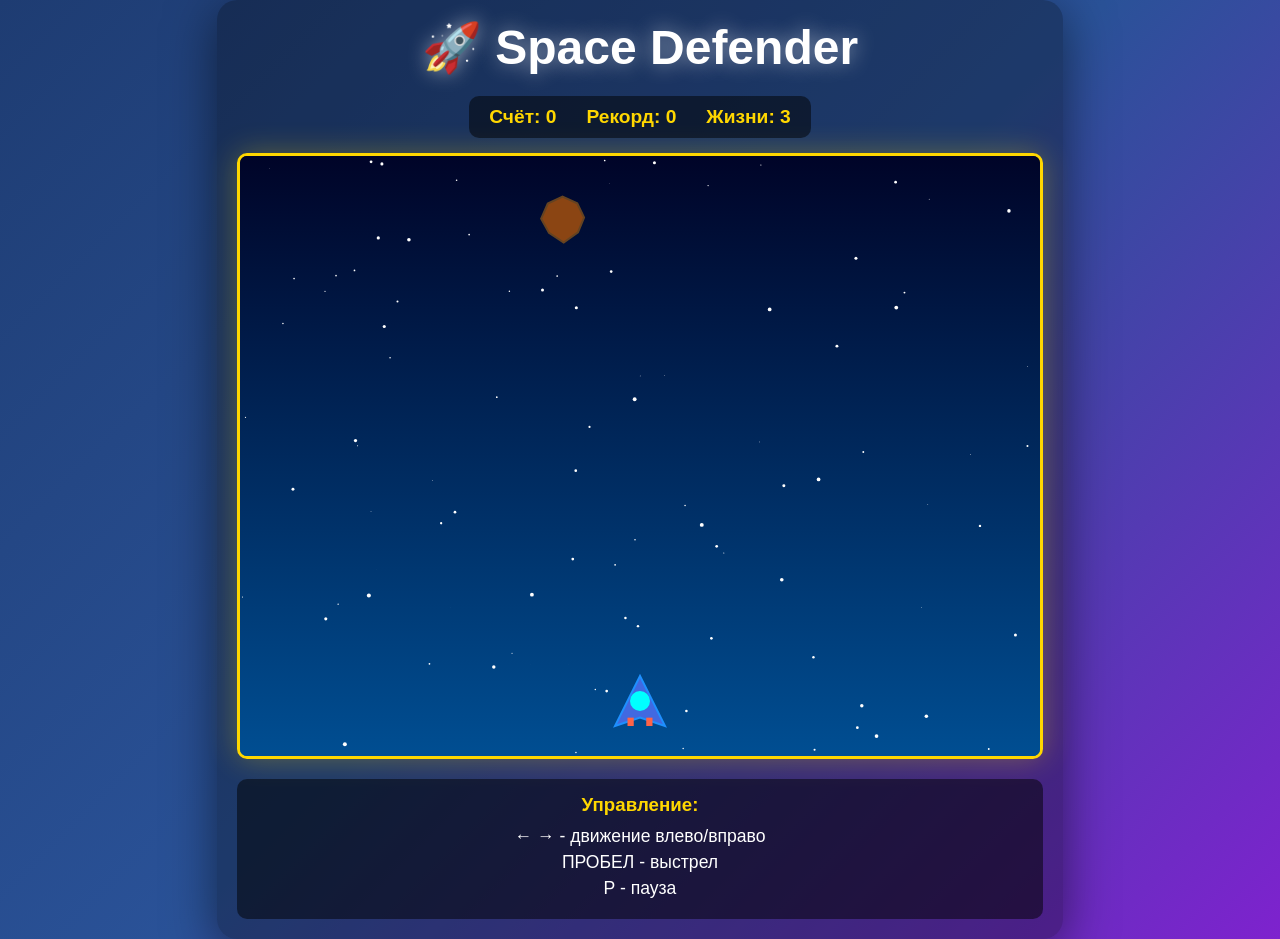
<file: index.html>
<!DOCTYPE html>
<html lang="ru">
<head>
    <meta charset="UTF-8">
    <meta name="viewport" content="width=device-width, initial-scale=1.0">
    <title>Space Defender - Браузерная игра</title>
    <style>
        * {
            margin: 0;
            padding: 0;
            box-sizing: border-box;
        }

        body {
            font-family: 'Segoe UI', Tahoma, Geneva, Verdana, sans-serif;
            background: linear-gradient(135deg, #1e3c72 0%, #2a5298 50%, #7e22ce 100%);
            min-height: 100vh;
            display: flex;
            justify-content: center;
            align-items: center;
            color: #fff;
        }

        .container {
            text-align: center;
            padding: 20px;
            background: rgba(0, 0, 0, 0.3);
            border-radius: 20px;
            box-shadow: 0 10px 50px rgba(0, 0, 0, 0.5);
        }

        h1 {
            font-size: 3em;
            margin-bottom: 20px;
            text-shadow: 0 0 20px rgba(255, 255, 255, 0.5);
            animation: pulse 2s ease-in-out infinite;
        }

        @keyframes pulse {
            0%, 100% {
                transform: scale(1);
            }
            50% {
                transform: scale(1.05);
            }
        }

        .game-info {
            margin-bottom: 15px;
        }

        .score-panel {
            display: flex;
            justify-content: center;
            gap: 30px;
            font-size: 1.2em;
            font-weight: bold;
            background: rgba(0, 0, 0, 0.5);
            padding: 10px 20px;
            border-radius: 10px;
            display: inline-flex;
        }

        .score-panel span {
            color: #ffd700;
        }

        #gameCanvas {
            border: 3px solid #ffd700;
            border-radius: 10px;
            background: linear-gradient(to bottom, #000428, #004e92);
            box-shadow: 0 0 30px rgba(255, 215, 0, 0.3);
            display: block;
            margin: 0 auto;
        }

        .game-over {
            position: absolute;
            top: 50%;
            left: 50%;
            transform: translate(-50%, -50%);
            background: rgba(0, 0, 0, 0.95);
            padding: 40px 60px;
            border-radius: 20px;
            border: 3px solid #ffd700;
            box-shadow: 0 0 50px rgba(255, 215, 0, 0.5);
            z-index: 10;
        }

        .game-over h2 {
            font-size: 2.5em;
            margin-bottom: 20px;
            color: #ff4444;
        }

        .game-over p {
            font-size: 1.5em;
            margin: 10px 0;
        }

        #restartBtn {
            margin-top: 20px;
            padding: 15px 40px;
            font-size: 1.2em;
            background: linear-gradient(135deg, #667eea 0%, #764ba2 100%);
            color: white;
            border: none;
            border-radius: 10px;
            cursor: pointer;
            font-weight: bold;
            transition: all 0.3s ease;
            box-shadow: 0 5px 15px rgba(0, 0, 0, 0.3);
        }

        #restartBtn:hover {
            transform: scale(1.1);
            box-shadow: 0 8px 25px rgba(102, 126, 234, 0.6);
        }

        #restartBtn:active {
            transform: scale(0.95);
        }

        .hidden {
            display: none !important;
        }

        .controls {
            margin-top: 20px;
            background: rgba(0, 0, 0, 0.5);
            padding: 15px;
            border-radius: 10px;
        }

        .controls h3 {
            margin-bottom: 10px;
            color: #ffd700;
        }

        .controls p {
            margin: 5px 0;
            font-size: 1.1em;
        }
    </style>
</head>
<body>
    <div class="container">
        <h1>🚀 Space Defender</h1>
        <div class="game-info">
            <div class="score-panel">
                <span>Счёт: <span id="score">0</span></span>
                <span>Рекорд: <span id="highScore">0</span></span>
                <span>Жизни: <span id="lives">3</span></span>
            </div>
        </div>
        <canvas id="gameCanvas" width="800" height="600"></canvas>
        <div id="gameOver" class="game-over hidden">
            <h2>Игра окончена!</h2>
            <p>Ваш счёт: <span id="finalScore">0</span></p>
            <p>Рекорд: <span id="finalHighScore">0</span></p>
            <button id="restartBtn">Играть снова</button>
        </div>
        <div class="controls">
            <h3>Управление:</h3>
            <p>← → - движение влево/вправо</p>
            <p>ПРОБЕЛ - выстрел</p>
            <p>P - пауза</p>
        </div>
    </div>
    <script>
        // Получаем элементы
        const canvas = document.getElementById('gameCanvas');
        const ctx = canvas.getContext('2d');
        const scoreElement = document.getElementById('score');
        const highScoreElement = document.getElementById('highScore');
        const livesElement = document.getElementById('lives');
        const gameOverDiv = document.getElementById('gameOver');
        const finalScoreElement = document.getElementById('finalScore');
        const finalHighScoreElement = document.getElementById('finalHighScore');
        const restartBtn = document.getElementById('restartBtn');

        // Игровые переменные
        let score = 0;
        let highScore = localStorage.getItem('highScore') || 0;
        let lives = 3;
        let gameRunning = true;
        let paused = false;
        let animationId;

        // Обновляем начальный рекорд
        highScoreElement.textContent = highScore;

        // Игрок
        const player = {
            x: canvas.width / 2 - 25,
            y: canvas.height - 80,
            width: 50,
            height: 50,
            speed: 7,
            dx: 0
        };

        // Массивы для игровых объектов
        let bullets = [];
        let asteroids = [];
        let particles = [];

        // Клавиши
        const keys = {
            ArrowLeft: false,
            ArrowRight: false,
            Space: false,
            KeyP: false
        };

        // Класс пули
        class Bullet {
            constructor(x, y) {
                this.x = x;
                this.y = y;
                this.width = 4;
                this.height = 15;
                this.speed = 8;
                this.color = '#00ff00';
            }

            update() {
                this.y -= this.speed;
            }

            draw() {
                ctx.fillStyle = this.color;
                ctx.fillRect(this.x, this.y, this.width, this.height);

                // Свечение
                ctx.shadowBlur = 10;
                ctx.shadowColor = this.color;
                ctx.fillRect(this.x, this.y, this.width, this.height);
                ctx.shadowBlur = 0;
            }

            isOffScreen() {
                return this.y < 0;
            }
        }

        // Класс астероида
        class Asteroid {
            constructor() {
                this.x = Math.random() * (canvas.width - 40);
                this.y = -40;
                this.width = 40;
                this.height = 40;
                this.speed = Math.random() * 2 + 2;
                this.rotation = 0;
                this.rotationSpeed = (Math.random() - 0.5) * 0.1;
            }

            update() {
                this.y += this.speed;
                this.rotation += this.rotationSpeed;
            }

            draw() {
                ctx.save();
                ctx.translate(this.x + this.width / 2, this.y + this.height / 2);
                ctx.rotate(this.rotation);

                // Рисуем астероид как многоугольник
                ctx.beginPath();
                const points = 8;
                for (let i = 0; i < points; i++) {
                    const angle = (Math.PI * 2 * i) / points;
                    const radius = this.width / 2 + Math.random() * 5;
                    const x = Math.cos(angle) * radius;
                    const y = Math.sin(angle) * radius;

                    if (i === 0) {
                        ctx.moveTo(x, y);
                    } else {
                        ctx.lineTo(x, y);
                    }
                }
                ctx.closePath();
                ctx.fillStyle = '#8B4513';
                ctx.fill();
                ctx.strokeStyle = '#654321';
                ctx.lineWidth = 2;
                ctx.stroke();

                ctx.restore();
            }

            isOffScreen() {
                return this.y > canvas.height;
            }
        }

        // Класс частицы для взрыва
        class Particle {
            constructor(x, y) {
                this.x = x;
                this.y = y;
                this.size = Math.random() * 3 + 1;
                this.speedX = (Math.random() - 0.5) * 6;
                this.speedY = (Math.random() - 0.5) * 6;
                this.life = 30;
                this.color = `hsl(${Math.random() * 60 + 15}, 100%, 50%)`;
            }

            update() {
                this.x += this.speedX;
                this.y += this.speedY;
                this.life--;
                this.size *= 0.95;
            }

            draw() {
                ctx.fillStyle = this.color;
                ctx.beginPath();
                ctx.arc(this.x, this.y, this.size, 0, Math.PI * 2);
                ctx.fill();
            }

            isDead() {
                return this.life <= 0;
            }
        }

        // Создание взрыва
        function createExplosion(x, y) {
            for (let i = 0; i < 20; i++) {
                particles.push(new Particle(x, y));
            }
        }

        // Рисование игрока
        function drawPlayer() {
            ctx.save();
            ctx.translate(player.x + player.width / 2, player.y + player.height / 2);

            // Корпус корабля
            ctx.beginPath();
            ctx.moveTo(0, -player.height / 2);
            ctx.lineTo(player.width / 2, player.height / 2);
            ctx.lineTo(0, player.height / 3);
            ctx.lineTo(-player.width / 2, player.height / 2);
            ctx.closePath();

            ctx.fillStyle = '#4169E1';
            ctx.fill();
            ctx.strokeStyle = '#1E90FF';
            ctx.lineWidth = 2;
            ctx.stroke();

            // Кабина
            ctx.beginPath();
            ctx.arc(0, 0, player.width / 5, 0, Math.PI * 2);
            ctx.fillStyle = '#00FFFF';
            ctx.fill();

            // Двигатели
            if (Math.random() > 0.5) {
                ctx.fillStyle = '#FF6347';
                ctx.fillRect(-player.width / 4, player.height / 3, player.width / 8, player.height / 6);
                ctx.fillRect(player.width / 8, player.height / 3, player.width / 8, player.height / 6);
            }

            ctx.restore();
        }

        // Обновление игрока
        function updatePlayer() {
            player.x += player.dx;

            // Границы экрана
            if (player.x < 0) player.x = 0;
            if (player.x + player.width > canvas.width) player.x = canvas.width - player.width;
        }

        // Стрельба
        function shoot() {
            bullets.push(new Bullet(player.x + player.width / 2 - 2, player.y));
        }

        // Создание астероида
        function spawnAsteroid() {
            if (Math.random() < 0.02 + score * 0.00001) {
                asteroids.push(new Asteroid());
            }
        }

        // Проверка столкновений
        function checkCollisions() {
            // Столкновения пуль с астероидами
            for (let i = bullets.length - 1; i >= 0; i--) {
                for (let j = asteroids.length - 1; j >= 0; j--) {
                    if (bullets[i] && asteroids[j] &&
                        bullets[i].x < asteroids[j].x + asteroids[j].width &&
                        bullets[i].x + bullets[i].width > asteroids[j].x &&
                        bullets[i].y < asteroids[j].y + asteroids[j].height &&
                        bullets[i].y + bullets[i].height > asteroids[j].y) {

                        createExplosion(asteroids[j].x + asteroids[j].width / 2,
                                      asteroids[j].y + asteroids[j].height / 2);

                        bullets.splice(i, 1);
                        asteroids.splice(j, 1);
                        score += 10;
                        scoreElement.textContent = score;
                        break;
                    }
                }
            }

            // Столкновения игрока с астероидами
            for (let i = asteroids.length - 1; i >= 0; i--) {
                if (asteroids[i].x < player.x + player.width &&
                    asteroids[i].x + asteroids[i].width > player.x &&
                    asteroids[i].y < player.y + player.height &&
                    asteroids[i].y + asteroids[i].height > player.y) {

                    createExplosion(asteroids[i].x + asteroids[i].width / 2,
                                  asteroids[i].y + asteroids[i].height / 2);

                    asteroids.splice(i, 1);
                    lives--;
                    livesElement.textContent = lives;

                    if (lives <= 0) {
                        endGame();
                    }
                }
            }
        }

        // Рисование фона со звёздами
        let stars = [];
        for (let i = 0; i < 100; i++) {
            stars.push({
                x: Math.random() * canvas.width,
                y: Math.random() * canvas.height,
                size: Math.random() * 2,
                speed: Math.random() * 0.5 + 0.5
            });
        }

        function drawBackground() {
            // Градиентный фон
            const gradient = ctx.createLinearGradient(0, 0, 0, canvas.height);
            gradient.addColorStop(0, '#000428');
            gradient.addColorStop(1, '#004e92');
            ctx.fillStyle = gradient;
            ctx.fillRect(0, 0, canvas.width, canvas.height);

            // Звёзды
            stars.forEach(star => {
                ctx.fillStyle = 'white';
                ctx.beginPath();
                ctx.arc(star.x, star.y, star.size, 0, Math.PI * 2);
                ctx.fill();

                star.y += star.speed;
                if (star.y > canvas.height) {
                    star.y = 0;
                    star.x = Math.random() * canvas.width;
                }
            });
        }

        // Главный игровой цикл
        function gameLoop() {
            if (!gameRunning || paused) {
                if (!gameRunning) return;
                animationId = requestAnimationFrame(gameLoop);
                return;
            }

            // Очистка и фон
            drawBackground();

            // Обновление игрока
            updatePlayer();
            drawPlayer();

            // Обновление пуль
            bullets.forEach((bullet, index) => {
                bullet.update();
                bullet.draw();

                if (bullet.isOffScreen()) {
                    bullets.splice(index, 1);
                }
            });

            // Создание и обновление астероидов
            spawnAsteroid();
            asteroids.forEach((asteroid, index) => {
                asteroid.update();
                asteroid.draw();

                if (asteroid.isOffScreen()) {
                    asteroids.splice(index, 1);
                    score += 5;
                    scoreElement.textContent = score;
                }
            });

            // Обновление частиц
            particles.forEach((particle, index) => {
                particle.update();
                particle.draw();

                if (particle.isDead()) {
                    particles.splice(index, 1);
                }
            });

            // Проверка столкновений
            checkCollisions();

            // Продолжение цикла
            animationId = requestAnimationFrame(gameLoop);
        }

        // Обработка клавиш
        document.addEventListener('keydown', (e) => {
            if (e.code in keys) {
                e.preventDefault();

                if (e.code === 'KeyP' && !keys.KeyP) {
                    paused = !paused;
                    keys.KeyP = true;
                    return;
                }

                keys[e.code] = true;

                if (e.code === 'ArrowLeft') {
                    player.dx = -player.speed;
                } else if (e.code === 'ArrowRight') {
                    player.dx = player.speed;
                } else if (e.code === 'Space' && !paused) {
                    shoot();
                }
            }
        });

        document.addEventListener('keyup', (e) => {
            if (e.code in keys) {
                e.preventDefault();
                keys[e.code] = false;

                if (e.code === 'ArrowLeft' || e.code === 'ArrowRight') {
                    player.dx = 0;
                }
            }
        });

        // Завершение игры
        function endGame() {
            gameRunning = false;
            cancelAnimationFrame(animationId);

            if (score > highScore) {
                highScore = score;
                localStorage.setItem('highScore', highScore);
            }

            finalScoreElement.textContent = score;
            finalHighScoreElement.textContent = highScore;
            gameOverDiv.classList.remove('hidden');
        }

        // Перезапуск игры
        restartBtn.addEventListener('click', () => {
            score = 0;
            lives = 3;
            bullets = [];
            asteroids = [];
            particles = [];
            player.x = canvas.width / 2 - 25;
            player.dx = 0;

            scoreElement.textContent = score;
            highScoreElement.textContent = highScore;
            livesElement.textContent = lives;

            gameOverDiv.classList.add('hidden');
            gameRunning = true;
            paused = false;

            gameLoop();
        });

        // Запуск игры
        gameLoop();
    </script>
</body>
</html>
</file>
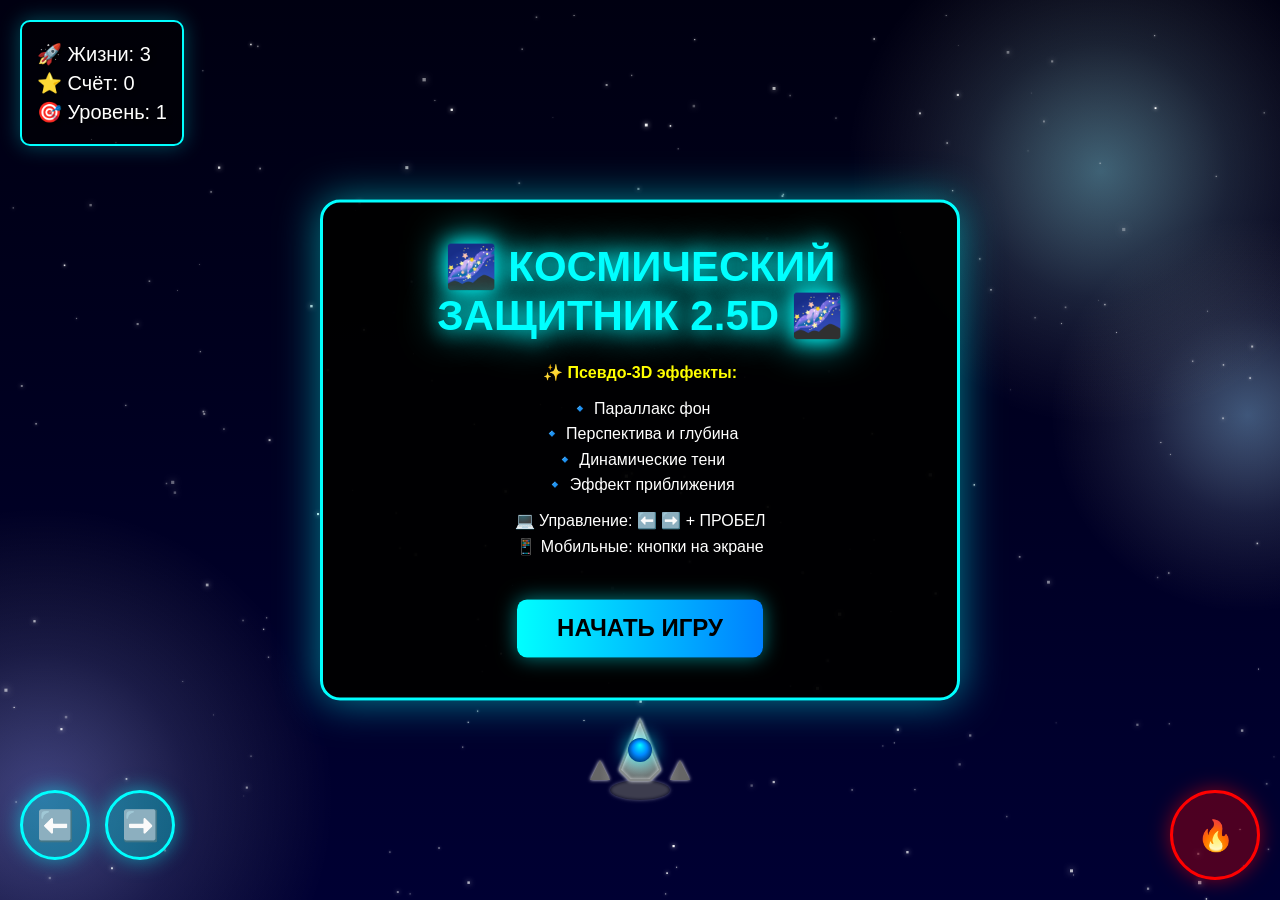
<file: space-shooter-2.5d.html>
<!DOCTYPE html>
<html lang="ru">
<head>
    <meta charset="UTF-8">
    <meta name="viewport" content="width=device-width, initial-scale=1.0, maximum-scale=1.0, user-scalable=no">
    <title>Космический Защитник 2.5D</title>
    <style>
        * {
            margin: 0;
            padding: 0;
            box-sizing: border-box;
            -webkit-tap-highlight-color: transparent;
            user-select: none;
        }

        body {
            background: #000;
            overflow: hidden;
            font-family: 'Arial', sans-serif;
            touch-action: none;
        }

        #gameContainer {
            position: relative;
            width: 100vw;
            height: 100vh;
        }

        canvas {
            display: block;
            background: #000;
        }

        #ui {
            position: absolute;
            top: 20px;
            left: 20px;
            color: #fff;
            font-size: 20px;
            text-shadow: 2px 2px 4px rgba(0, 0, 0, 0.8);
            z-index: 10;
            background: rgba(0, 0, 0, 0.6);
            padding: 15px;
            border-radius: 10px;
            border: 2px solid #00ffff;
            box-shadow: 0 0 20px rgba(0, 255, 255, 0.3);
        }

        #ui div {
            margin: 5px 0;
        }

        #startScreen, #gameOver {
            position: absolute;
            top: 50%;
            left: 50%;
            transform: translate(-50%, -50%);
            background: rgba(0, 0, 0, 0.95);
            padding: 40px;
            border-radius: 20px;
            border: 3px solid #00ffff;
            z-index: 20;
            text-align: center;
            box-shadow: 0 0 40px rgba(0, 255, 255, 0.5);
        }

        #gameOver {
            display: none;
        }

        h1 {
            color: #00ffff;
            font-size: 42px;
            margin-bottom: 20px;
            text-shadow: 0 0 20px #00ffff, 0 0 40px #00ffff;
            animation: titleGlow 2s infinite;
        }

        @keyframes titleGlow {
            0%, 100% { text-shadow: 0 0 20px #00ffff, 0 0 40px #00ffff; }
            50% { text-shadow: 0 0 30px #00ffff, 0 0 60px #00ffff, 0 0 80px #00ffff; }
        }

        #gameOver h1 {
            color: #ff0000;
            text-shadow: 0 0 20px #ff0000;
        }

        p {
            color: #fff;
            font-size: 16px;
            margin: 10px 0;
            line-height: 1.6;
        }

        .feature {
            color: #ffff00;
            font-weight: bold;
        }

        button {
            margin-top: 30px;
            padding: 15px 40px;
            font-size: 24px;
            background: linear-gradient(to right, #00ffff, #0080ff);
            border: none;
            border-radius: 10px;
            color: #000;
            font-weight: bold;
            cursor: pointer;
            transition: all 0.2s;
            box-shadow: 0 0 20px rgba(0, 255, 255, 0.5);
        }

        button:hover {
            transform: scale(1.1);
            box-shadow: 0 0 40px rgba(0, 255, 255, 0.8);
        }

        #mobileControls {
            position: absolute;
            bottom: 20px;
            left: 0;
            right: 0;
            display: flex;
            justify-content: space-between;
            padding: 0 20px;
            z-index: 15;
            pointer-events: none;
        }

        .control-group {
            display: flex;
            gap: 15px;
            pointer-events: auto;
        }

        .control-btn {
            width: 70px;
            height: 70px;
            border-radius: 50%;
            background: rgba(0, 255, 255, 0.3);
            border: 3px solid #00ffff;
            display: flex;
            align-items: center;
            justify-content: center;
            font-size: 30px;
            color: #fff;
            cursor: pointer;
            transition: all 0.1s;
            box-shadow: 0 0 20px rgba(0, 255, 255, 0.5);
            touch-action: none;
        }

        .control-btn:active, .control-btn.pressed {
            background: rgba(0, 255, 255, 0.7);
            transform: scale(0.95);
            box-shadow: 0 0 40px rgba(0, 255, 255, 1);
        }

        .fire-btn {
            width: 90px;
            height: 90px;
            background: rgba(255, 0, 0, 0.3);
            border-color: #ff0000;
            box-shadow: 0 0 20px rgba(255, 0, 0, 0.5);
        }

        .fire-btn:active, .fire-btn.pressed {
            background: rgba(255, 0, 0, 0.7);
            box-shadow: 0 0 40px rgba(255, 0, 0, 1);
        }

        @media (max-width: 768px) {
            h1 { font-size: 32px; }
            p { font-size: 14px; }
            button { font-size: 18px; padding: 12px 30px; }
            .control-btn { width: 60px; height: 60px; font-size: 24px; }
            .fire-btn { width: 80px; height: 80px; }
        }
    </style>
</head>
<body>
    <div id="gameContainer">
        <canvas id="gameCanvas"></canvas>

        <div id="ui">
            <div>🚀 Жизни: <span id="lives">3</span></div>
            <div>⭐ Счёт: <span id="score">0</span></div>
            <div>🎯 Уровень: <span id="level">1</span></div>
        </div>

        <div id="startScreen">
            <h1>🌌 КОСМИЧЕСКИЙ ЗАЩИТНИК 2.5D 🌌</h1>
            <p><span class="feature">✨ Псевдо-3D эффекты:</span></p>
            <p>🔹 Параллакс фон<br>
               🔹 Перспектива и глубина<br>
               🔹 Динамические тени<br>
               🔹 Эффект приближения</p>
            <p>💻 Управление: ⬅️ ➡️ + ПРОБЕЛ<br>
               📱 Мобильные: кнопки на экране</p>
            <button onclick="startGame()">НАЧАТЬ ИГРУ</button>
        </div>

        <div id="gameOver">
            <h1>ИГРА ОКОНЧЕНА</h1>
            <p>Ваш счёт: <span id="finalScore">0</span></p>
            <p>Уровень: <span id="finalLevel">1</span></p>
            <button onclick="restartGame()">ИГРАТЬ СНОВА</button>
        </div>

        <div id="mobileControls">
            <div class="control-group">
                <div class="control-btn" id="leftBtn">⬅️</div>
                <div class="control-btn" id="rightBtn">➡️</div>
            </div>
            <div class="control-group">
                <div class="control-btn fire-btn" id="fireBtn">🔥</div>
            </div>
        </div>
    </div>

    <script>
        const canvas = document.getElementById('gameCanvas');
        const ctx = canvas.getContext('2d');

        // Адаптация размера canvas
        function resizeCanvas() {
            canvas.width = window.innerWidth;
            canvas.height = window.innerHeight;
        }
        resizeCanvas();
        window.addEventListener('resize', resizeCanvas);

        // Игровые переменные
        let gameRunning = false;
        let score = 0;
        let lives = 3;
        let level = 1;
        let gameSpeed = 1;

        // Управление
        let keys = {};
        let touchLeft = false;
        let touchRight = false;
        let autoShoot = null;

        // Игрок
        const player = {
            x: canvas.width / 2,
            y: canvas.height - 150,
            baseY: canvas.height - 150,
            width: 60,
            height: 60,
            speed: 8,
            tilt: 0
        };

        // Массивы объектов
        let bullets = [];
        let asteroids = [];
        let particles = [];
        let stars = [];
        let nebulae = [];

        // Создание многослойного звёздного фона (параллакс)
        function createStarLayers() {
            // Дальние звёзды (медленные)
            for (let i = 0; i < 100; i++) {
                stars.push({
                    x: Math.random() * canvas.width,
                    y: Math.random() * canvas.height,
                    size: Math.random() * 1 + 0.5,
                    speed: 0.5,
                    layer: 1,
                    brightness: Math.random()
                });
            }
            // Средние звёзды
            for (let i = 0; i < 70; i++) {
                stars.push({
                    x: Math.random() * canvas.width,
                    y: Math.random() * canvas.height,
                    size: Math.random() * 1.5 + 1,
                    speed: 1.5,
                    layer: 2,
                    brightness: Math.random()
                });
            }
            // Ближние звёзды (быстрые)
            for (let i = 0; i < 50; i++) {
                stars.push({
                    x: Math.random() * canvas.width,
                    y: Math.random() * canvas.height,
                    size: Math.random() * 2 + 1.5,
                    speed: 3,
                    layer: 3,
                    brightness: Math.random()
                });
            }

            // Туманности для атмосферы
            for (let i = 0; i < 3; i++) {
                nebulae.push({
                    x: Math.random() * canvas.width,
                    y: Math.random() * canvas.height,
                    size: Math.random() * 200 + 100,
                    speed: 0.2,
                    hue: Math.random() * 60 + 180 // Синие/фиолетовые оттенки
                });
            }
        }

        // Класс астероида с перспективой
        class Asteroid {
            constructor() {
                this.z = 0; // Глубина (0 = далеко, 1 = близко)
                this.x = Math.random() * canvas.width;
                this.y = -100;
                this.baseSize = Math.random() * 30 + 20;
                this.speed = (Math.random() * 2 + 1) * gameSpeed;
                this.rotation = Math.random() * Math.PI * 2;
                this.rotationSpeed = (Math.random() - 0.5) * 0.05;
                this.health = Math.floor(this.baseSize / 10);
                this.maxHealth = this.health;
                this.wobble = 0;
            }

            update() {
                this.y += this.speed;
                this.z = Math.min(1, this.y / canvas.height); // Увеличение с приближением
                this.rotation += this.rotationSpeed;
                this.wobble += 0.1;
            }

            get size() {
                // Размер увеличивается при приближении (перспектива)
                return this.baseSize * (0.3 + this.z * 0.7);
            }

            get alpha() {
                // Прозрачность меняется с расстоянием
                return 0.4 + this.z * 0.6;
            }

            draw() {
                ctx.save();
                ctx.globalAlpha = this.alpha;
                ctx.translate(this.x, this.y);
                ctx.rotate(this.rotation);

                const size = this.size;

                // Тень (псевдо-3D)
                ctx.fillStyle = 'rgba(0, 0, 0, 0.5)';
                ctx.beginPath();
                for (let i = 0; i < 8; i++) {
                    const angle = (i / 8) * Math.PI * 2;
                    const wobbleOffset = Math.sin(this.wobble + i) * 3;
                    const radius = size / 2 + wobbleOffset;
                    const x = Math.cos(angle) * radius + 5;
                    const y = Math.sin(angle) * radius + 5;
                    if (i === 0) ctx.moveTo(x, y);
                    else ctx.lineTo(x, y);
                }
                ctx.closePath();
                ctx.fill();

                // Астероид с градиентом (объём)
                const gradient = ctx.createRadialGradient(-size/4, -size/4, 0, 0, 0, size);

                const healthPercent = this.health / this.maxHealth;
                if (healthPercent > 0.6) {
                    gradient.addColorStop(0, '#aaa');
                    gradient.addColorStop(1, '#444');
                } else if (healthPercent > 0.3) {
                    gradient.addColorStop(0, '#888');
                    gradient.addColorStop(1, '#333');
                } else {
                    gradient.addColorStop(0, '#666');
                    gradient.addColorStop(1, '#222');
                }

                ctx.fillStyle = gradient;
                ctx.beginPath();
                for (let i = 0; i < 8; i++) {
                    const angle = (i / 8) * Math.PI * 2;
                    const wobbleOffset = Math.sin(this.wobble + i) * 3;
                    const radius = size / 2 + wobbleOffset;
                    const x = Math.cos(angle) * radius;
                    const y = Math.sin(angle) * radius;
                    if (i === 0) ctx.moveTo(x, y);
                    else ctx.lineTo(x, y);
                }
                ctx.closePath();
                ctx.fill();

                // Контур
                ctx.strokeStyle = '#666';
                ctx.lineWidth = 2;
                ctx.stroke();

                ctx.restore();
            }
        }

        // Класс пули с эффектом глубины
        class Bullet {
            constructor(x, y) {
                this.x = x;
                this.y = y;
                this.z = 1; // Начинается близко
                this.speed = 12;
                this.trail = [];
            }

            update() {
                this.trail.unshift({x: this.x, y: this.y, z: this.z});
                if (this.trail.length > 8) this.trail.pop();

                this.y -= this.speed;
                this.z = Math.max(0, 1 - (player.baseY - this.y) / canvas.height);
            }

            draw() {
                // Рисуем след
                ctx.save();
                for (let i = 0; i < this.trail.length; i++) {
                    const t = this.trail[i];
                    const alpha = (1 - i / this.trail.length) * 0.5;
                    const size = (0.3 + t.z * 0.7) * 4;

                    ctx.globalAlpha = alpha;
                    ctx.fillStyle = '#00ffff';
                    ctx.shadowBlur = 10;
                    ctx.shadowColor = '#00ffff';
                    ctx.fillRect(t.x - size/2, t.y, size, size * 2);
                }

                // Рисуем пулю
                const size = (0.3 + this.z * 0.7) * 6;
                ctx.globalAlpha = 1;
                ctx.fillStyle = '#00ffff';
                ctx.shadowBlur = 20;
                ctx.shadowColor = '#00ffff';

                // Градиент для объёма
                const gradient = ctx.createRadialGradient(this.x, this.y, 0, this.x, this.y, size);
                gradient.addColorStop(0, '#ffffff');
                gradient.addColorStop(0.5, '#00ffff');
                gradient.addColorStop(1, '#0088ff');

                ctx.fillStyle = gradient;
                ctx.beginPath();
                ctx.ellipse(this.x, this.y, size, size * 2, 0, 0, Math.PI * 2);
                ctx.fill();

                ctx.restore();
            }
        }

        // Частицы взрыва
        class Particle {
            constructor(x, y, color) {
                this.x = x;
                this.y = y;
                this.vx = (Math.random() - 0.5) * 10;
                this.vy = (Math.random() - 0.5) * 10;
                this.size = Math.random() * 6 + 2;
                this.color = color;
                this.life = 1;
                this.decay = Math.random() * 0.02 + 0.01;
            }

            update() {
                this.x += this.vx;
                this.y += this.vy;
                this.vy += 0.2; // Гравитация
                this.life -= this.decay;
                this.size *= 0.96;
            }

            draw() {
                ctx.save();
                ctx.globalAlpha = this.life;

                // Свечение
                ctx.shadowBlur = 15;
                ctx.shadowColor = this.color;

                const gradient = ctx.createRadialGradient(this.x, this.y, 0, this.x, this.y, this.size);
                gradient.addColorStop(0, '#ffffff');
                gradient.addColorStop(0.4, this.color);
                gradient.addColorStop(1, 'rgba(0,0,0,0)');

                ctx.fillStyle = gradient;
                ctx.beginPath();
                ctx.arc(this.x, this.y, this.size, 0, Math.PI * 2);
                ctx.fill();

                ctx.restore();
            }
        }

        // Рисование игрока с псевдо-3D
        function drawPlayer() {
            ctx.save();
            ctx.translate(player.x, player.y);

            // Наклон корабля при движении
            player.tilt *= 0.9;
            if (keys['ArrowLeft'] || keys['a'] || touchLeft) {
                player.tilt = Math.max(player.tilt - 0.05, -0.3);
            }
            if (keys['ArrowRight'] || keys['d'] || touchRight) {
                player.tilt = Math.min(player.tilt + 0.05, 0.3);
            }
            ctx.rotate(player.tilt);

            // Тень
            ctx.fillStyle = 'rgba(0, 0, 0, 0.4)';
            ctx.beginPath();
            ctx.ellipse(0, 40, 30, 10, 0, 0, Math.PI * 2);
            ctx.fill();

            // Крылья с градиентом
            const wingGradient = ctx.createLinearGradient(-40, 0, 40, 0);
            wingGradient.addColorStop(0, '#666');
            wingGradient.addColorStop(0.5, '#aaa');
            wingGradient.addColorStop(1, '#666');

            ctx.fillStyle = wingGradient;
            ctx.beginPath();
            ctx.moveTo(-40, 10);
            ctx.lineTo(-50, 30);
            ctx.lineTo(-30, 30);
            ctx.closePath();
            ctx.fill();

            ctx.beginPath();
            ctx.moveTo(40, 10);
            ctx.lineTo(50, 30);
            ctx.lineTo(30, 30);
            ctx.closePath();
            ctx.fill();

            // Корпус с объёмом
            const bodyGradient = ctx.createRadialGradient(-10, -10, 0, 0, 0, 30);
            bodyGradient.addColorStop(0, '#ffffff');
            bodyGradient.addColorStop(0.3, '#cccccc');
            bodyGradient.addColorStop(1, '#666666');

            ctx.fillStyle = bodyGradient;
            ctx.beginPath();
            ctx.moveTo(0, -30);
            ctx.lineTo(20, 20);
            ctx.lineTo(10, 30);
            ctx.lineTo(-10, 30);
            ctx.lineTo(-20, 20);
            ctx.closePath();
            ctx.fill();

            ctx.strokeStyle = '#888';
            ctx.lineWidth = 2;
            ctx.stroke();

            // Кабина
            const cockpitGradient = ctx.createRadialGradient(0, -5, 0, 0, 0, 12);
            cockpitGradient.addColorStop(0, '#00ffff');
            cockpitGradient.addColorStop(0.6, '#0088ff');
            cockpitGradient.addColorStop(1, '#004488');

            ctx.fillStyle = cockpitGradient;
            ctx.shadowBlur = 20;
            ctx.shadowColor = '#00ffff';
            ctx.beginPath();
            ctx.arc(0, 0, 12, 0, Math.PI * 2);
            ctx.fill();

            // Двигатели (если активны)
            if (keys['ArrowLeft'] || keys['a'] || keys['ArrowRight'] || keys['d'] ||
                touchLeft || touchRight || Math.abs(player.tilt) > 0.01) {

                const flameGradient = ctx.createRadialGradient(0, 30, 0, 0, 30, 15);
                flameGradient.addColorStop(0, '#ffffff');
                flameGradient.addColorStop(0.3, '#ffff00');
                flameGradient.addColorStop(0.6, '#ff6600');
                flameGradient.addColorStop(1, 'rgba(255, 0, 0, 0)');

                ctx.shadowBlur = 30;
                ctx.shadowColor = '#ff6600';

                // Левый двигатель
                ctx.fillStyle = flameGradient;
                ctx.beginPath();
                ctx.moveTo(-15, 30);
                ctx.lineTo(-12, 30 + Math.random() * 20 + 20);
                ctx.lineTo(-18, 30 + Math.random() * 20 + 20);
                ctx.closePath();
                ctx.fill();

                // Правый двигатель
                ctx.beginPath();
                ctx.moveTo(15, 30);
                ctx.lineTo(12, 30 + Math.random() * 20 + 20);
                ctx.lineTo(18, 30 + Math.random() * 20 + 20);
                ctx.closePath();
                ctx.fill();
            }

            ctx.restore();
        }

        // Рисование фона с параллаксом
        function drawBackground() {
            // Туманности (самый дальний слой)
            nebulae.forEach(nebula => {
                nebula.y += nebula.speed;
                if (nebula.y > canvas.height + nebula.size) {
                    nebula.y = -nebula.size;
                    nebula.x = Math.random() * canvas.width;
                }

                const gradient = ctx.createRadialGradient(
                    nebula.x, nebula.y, 0,
                    nebula.x, nebula.y, nebula.size
                );
                gradient.addColorStop(0, `hsla(${nebula.hue}, 70%, 40%, 0.3)`);
                gradient.addColorStop(0.5, `hsla(${nebula.hue}, 60%, 30%, 0.1)`);
                gradient.addColorStop(1, 'rgba(0, 0, 0, 0)');

                ctx.fillStyle = gradient;
                ctx.fillRect(nebula.x - nebula.size, nebula.y - nebula.size,
                           nebula.size * 2, nebula.size * 2);
            });

            // Звёзды (три слоя параллакса)
            stars.forEach(star => {
                star.y += star.speed * gameSpeed;
                if (star.y > canvas.height) {
                    star.y = 0;
                    star.x = Math.random() * canvas.width;
                }

                // Мерцание
                star.brightness += (Math.random() - 0.5) * 0.1;
                star.brightness = Math.max(0.3, Math.min(1, star.brightness));

                ctx.fillStyle = `rgba(255, 255, 255, ${star.brightness})`;
                ctx.shadowBlur = star.size * 2;
                ctx.shadowColor = '#ffffff';
                ctx.fillRect(star.x, star.y, star.size, star.size);
            });
        }

        // Управление
        document.addEventListener('keydown', (e) => {
            keys[e.key] = true;
            if (gameRunning && e.key === ' ') {
                e.preventDefault();
                shoot();
            }
        });

        document.addEventListener('keyup', (e) => {
            keys[e.key] = false;
        });

        // Мобильное управление
        const leftBtn = document.getElementById('leftBtn');
        const rightBtn = document.getElementById('rightBtn');
        const fireBtn = document.getElementById('fireBtn');

        function setupMobileControls() {
            leftBtn.addEventListener('touchstart', (e) => {
                e.preventDefault();
                touchLeft = true;
                leftBtn.classList.add('pressed');
            });
            leftBtn.addEventListener('touchend', (e) => {
                e.preventDefault();
                touchLeft = false;
                leftBtn.classList.remove('pressed');
            });

            rightBtn.addEventListener('touchstart', (e) => {
                e.preventDefault();
                touchRight = true;
                rightBtn.classList.add('pressed');
            });
            rightBtn.addEventListener('touchend', (e) => {
                e.preventDefault();
                touchRight = false;
                rightBtn.classList.remove('pressed');
            });

            fireBtn.addEventListener('touchstart', (e) => {
                e.preventDefault();
                fireBtn.classList.add('pressed');
                if (gameRunning) {
                    shoot();
                    autoShoot = setInterval(() => {
                        if (gameRunning) shoot();
                    }, 200);
                }
            });
            fireBtn.addEventListener('touchend', (e) => {
                e.preventDefault();
                fireBtn.classList.remove('pressed');
                if (autoShoot) {
                    clearInterval(autoShoot);
                    autoShoot = null;
                }
            });

            // Также для мыши
            leftBtn.addEventListener('mousedown', () => { touchLeft = true; leftBtn.classList.add('pressed'); });
            leftBtn.addEventListener('mouseup', () => { touchLeft = false; leftBtn.classList.remove('pressed'); });
            rightBtn.addEventListener('mousedown', () => { touchRight = true; rightBtn.classList.add('pressed'); });
            rightBtn.addEventListener('mouseup', () => { touchRight = false; rightBtn.classList.remove('pressed'); });

            fireBtn.addEventListener('mousedown', (e) => {
                e.preventDefault();
                fireBtn.classList.add('pressed');
                if (gameRunning) {
                    shoot();
                    autoShoot = setInterval(() => {
                        if (gameRunning) shoot();
                    }, 200);
                }
            });
            fireBtn.addEventListener('mouseup', () => {
                fireBtn.classList.remove('pressed');
                if (autoShoot) {
                    clearInterval(autoShoot);
                    autoShoot = null;
                }
            });
        }

        function shoot() {
            bullets.push(new Bullet(player.x, player.y - 20));
        }

        function createExplosion(x, y, count, color) {
            for (let i = 0; i < count; i++) {
                particles.push(new Particle(x, y, color));
            }
        }

        function spawnAsteroid() {
            asteroids.push(new Asteroid());
        }

        // Обновление игры
        function update() {
            if (!gameRunning) return;

            // Движение игрока
            if (keys['ArrowLeft'] || keys['a'] || touchLeft) {
                player.x -= player.speed;
            }
            if (keys['ArrowRight'] || keys['d'] || touchRight) {
                player.x += player.speed;
            }

            player.x = Math.max(50, Math.min(canvas.width - 50, player.x));

            // Обновление пуль
            bullets = bullets.filter(bullet => {
                bullet.update();
                return bullet.y > -50;
            });

            // Обновление астероидов
            asteroids = asteroids.filter(asteroid => {
                asteroid.update();

                // Столкновение с игроком
                const dx = asteroid.x - player.x;
                const dy = asteroid.y - player.y;
                const distance = Math.sqrt(dx * dx + dy * dy);

                if (distance < asteroid.size / 2 + 25) {
                    lives--;
                    document.getElementById('lives').textContent = lives;
                    createExplosion(asteroid.x, asteroid.y, 40, '#ff0000');

                    if (lives <= 0) {
                        gameOver();
                    }
                    return false;
                }

                return asteroid.y < canvas.height + 100;
            });

            // Проверка попаданий
            bullets.forEach((bullet, bi) => {
                asteroids.forEach((asteroid, ai) => {
                    const dx = bullet.x - asteroid.x;
                    const dy = bullet.y - asteroid.y;
                    const distance = Math.sqrt(dx * dx + dy * dy);

                    if (distance < asteroid.size / 2 + 5) {
                        asteroid.health--;
                        bullets.splice(bi, 1);
                        createExplosion(bullet.x, bullet.y, 15, '#ffff00');

                        if (asteroid.health <= 0) {
                            score += Math.floor(asteroid.baseSize);
                            document.getElementById('score').textContent = score;
                            createExplosion(asteroid.x, asteroid.y, 30, '#ff8800');
                            asteroids.splice(ai, 1);

                            if (score > level * 150) {
                                level++;
                                document.getElementById('level').textContent = level;
                                gameSpeed = 1 + (level - 1) * 0.15;
                            }
                        }
                    }
                });
            });

            // Обновление частиц
            particles = particles.filter(p => {
                p.update();
                return p.life > 0;
            });

            // Спавн астероидов
            if (Math.random() < 0.02 + level * 0.005) {
                spawnAsteroid();
            }
        }

        // Рендеринг
        function draw() {
            // Очистка с градиентом
            const bgGradient = ctx.createLinearGradient(0, 0, 0, canvas.height);
            bgGradient.addColorStop(0, '#000011');
            bgGradient.addColorStop(1, '#000033');
            ctx.fillStyle = bgGradient;
            ctx.fillRect(0, 0, canvas.width, canvas.height);

            drawBackground();

            particles.forEach(p => p.draw());
            asteroids.forEach(a => a.draw());
            bullets.forEach(b => b.draw());
            drawPlayer();
        }

        function gameLoop() {
            update();
            draw();
            requestAnimationFrame(gameLoop);
        }

        function startGame() {
            document.getElementById('startScreen').style.display = 'none';
            gameRunning = true;
            score = 0;
            lives = 3;
            level = 1;
            gameSpeed = 1;
            bullets = [];
            asteroids = [];
            particles = [];

            player.x = canvas.width / 2;
            player.y = canvas.height - 150;

            document.getElementById('score').textContent = score;
            document.getElementById('lives').textContent = lives;
            document.getElementById('level').textContent = level;
        }

        function gameOver() {
            gameRunning = false;
            document.getElementById('finalScore').textContent = score;
            document.getElementById('finalLevel').textContent = level;
            document.getElementById('gameOver').style.display = 'block';

            if (autoShoot) {
                clearInterval(autoShoot);
                autoShoot = null;
            }
        }

        function restartGame() {
            document.getElementById('gameOver').style.display = 'none';
            leftBtn.classList.remove('pressed');
            rightBtn.classList.remove('pressed');
            fireBtn.classList.remove('pressed');
            touchLeft = false;
            touchRight = false;
            startGame();
        }

        // Инициализация
        createStarLayers();
        setupMobileControls();
        gameLoop();
    </script>
</body>
</html>
</file>
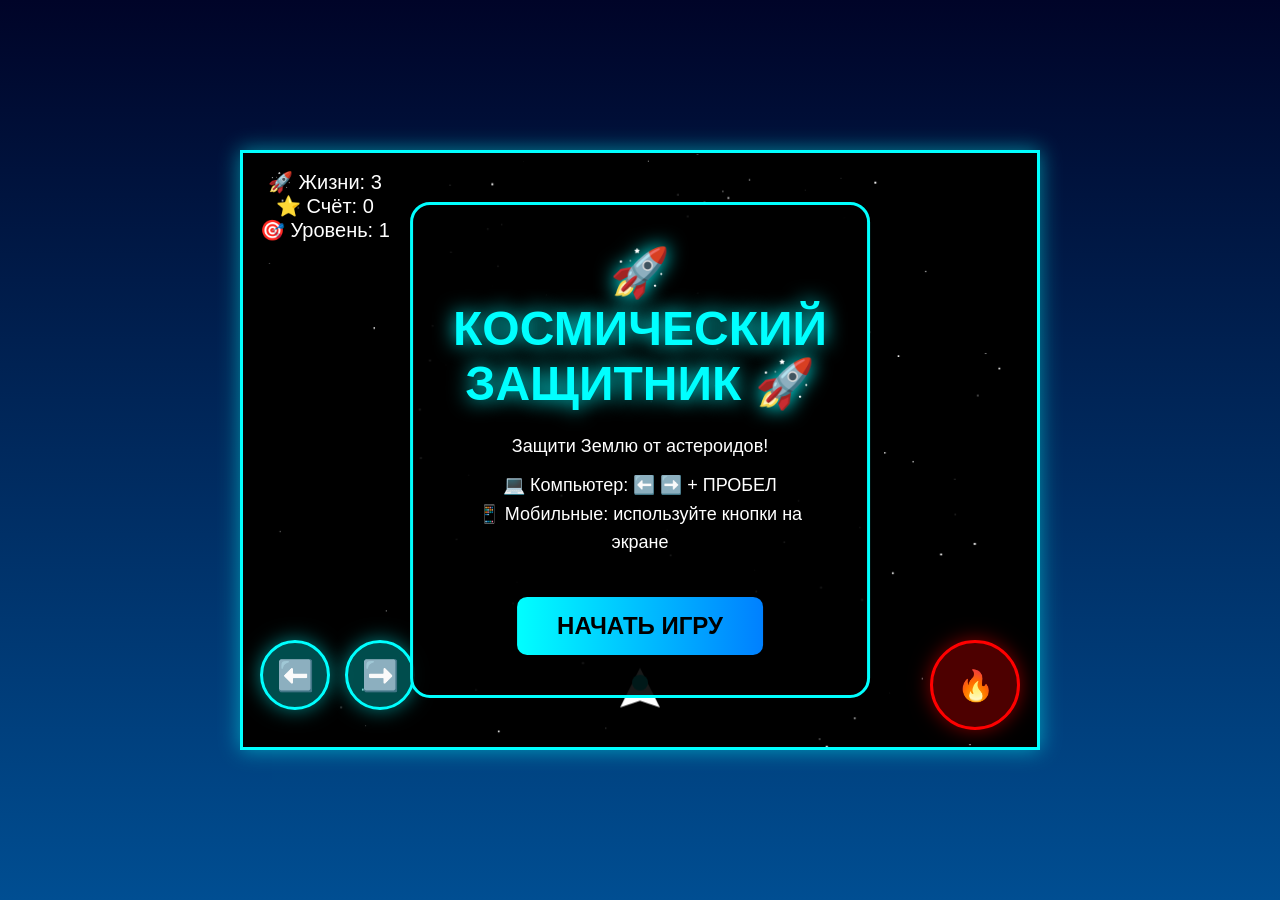
<file: space-shooter-game.html>
<!DOCTYPE html>
<html lang="ru">
<head>
    <meta charset="UTF-8">
    <meta name="viewport" content="width=device-width, initial-scale=1.0, maximum-scale=1.0, user-scalable=no">
    <title>Космический Защитник</title>
    <style>
        * {
            margin: 0;
            padding: 0;
            box-sizing: border-box;
            -webkit-tap-highlight-color: transparent;
            user-select: none;
            -webkit-user-select: none;
        }

        body {
            background: linear-gradient(to bottom, #000428, #004e92);
            display: flex;
            justify-content: center;
            align-items: center;
            min-height: 100vh;
            font-family: 'Arial', sans-serif;
            overflow: hidden;
            touch-action: none;
        }

        #gameContainer {
            position: relative;
            text-align: center;
            max-width: 100vw;
            max-height: 100vh;
        }

        canvas {
            border: 3px solid #00ffff;
            box-shadow: 0 0 20px rgba(0, 255, 255, 0.5);
            background: #000;
            display: block;
            max-width: 100vw;
            max-height: 80vh;
        }

        #ui {
            position: absolute;
            top: 20px;
            left: 20px;
            color: #fff;
            font-size: 20px;
            text-shadow: 2px 2px 4px rgba(0, 0, 0, 0.8);
            z-index: 10;
        }

        #gameOver {
            position: absolute;
            top: 50%;
            left: 50%;
            transform: translate(-50%, -50%);
            background: rgba(0, 0, 0, 0.9);
            padding: 40px;
            border-radius: 20px;
            border: 3px solid #00ffff;
            display: none;
            z-index: 20;
            text-align: center;
        }

        #gameOver h1 {
            color: #ff0000;
            font-size: 48px;
            margin-bottom: 20px;
            text-shadow: 0 0 10px #ff0000;
        }

        #gameOver p {
            color: #fff;
            font-size: 24px;
            margin: 10px 0;
        }

        #gameOver button {
            margin-top: 20px;
            padding: 15px 40px;
            font-size: 20px;
            background: linear-gradient(to right, #00ffff, #0080ff);
            border: none;
            border-radius: 10px;
            color: #000;
            font-weight: bold;
            cursor: pointer;
            transition: transform 0.2s;
        }

        #gameOver button:hover {
            transform: scale(1.1);
        }

        #startScreen {
            position: absolute;
            top: 50%;
            left: 50%;
            transform: translate(-50%, -50%);
            background: rgba(0, 0, 0, 0.9);
            padding: 40px;
            border-radius: 20px;
            border: 3px solid #00ffff;
            z-index: 20;
            text-align: center;
        }

        #startScreen h1 {
            color: #00ffff;
            font-size: 48px;
            margin-bottom: 20px;
            text-shadow: 0 0 20px #00ffff;
        }

        #startScreen p {
            color: #fff;
            font-size: 18px;
            margin: 10px 0;
            line-height: 1.6;
        }

        #startScreen button {
            margin-top: 30px;
            padding: 15px 40px;
            font-size: 24px;
            background: linear-gradient(to right, #00ffff, #0080ff);
            border: none;
            border-radius: 10px;
            color: #000;
            font-weight: bold;
            cursor: pointer;
            transition: transform 0.2s;
            animation: pulse 2s infinite;
        }

        #startScreen button:hover {
            transform: scale(1.1);
        }

        @keyframes pulse {
            0%, 100% {
                box-shadow: 0 0 20px rgba(0, 255, 255, 0.5);
            }
            50% {
                box-shadow: 0 0 40px rgba(0, 255, 255, 1);
            }
        }

        .control-hint {
            color: #ffff00;
            font-size: 16px;
            margin-top: 20px;
        }

        /* Мобильные кнопки управления */
        #mobileControls {
            position: absolute;
            bottom: 20px;
            left: 0;
            right: 0;
            display: flex;
            justify-content: space-between;
            padding: 0 20px;
            z-index: 15;
            pointer-events: none;
        }

        .control-group {
            display: flex;
            gap: 15px;
            pointer-events: auto;
        }

        .control-btn {
            width: 70px;
            height: 70px;
            border-radius: 50%;
            background: rgba(0, 255, 255, 0.3);
            border: 3px solid #00ffff;
            display: flex;
            align-items: center;
            justify-content: center;
            font-size: 30px;
            color: #fff;
            cursor: pointer;
            transition: all 0.1s;
            box-shadow: 0 0 20px rgba(0, 255, 255, 0.5);
            touch-action: none;
        }

        .control-btn:active {
            background: rgba(0, 255, 255, 0.6);
            transform: scale(0.95);
            box-shadow: 0 0 30px rgba(0, 255, 255, 0.8);
        }

        .control-btn.pressed {
            background: rgba(0, 255, 255, 0.7);
            box-shadow: 0 0 40px rgba(0, 255, 255, 1);
        }

        .fire-btn {
            width: 90px;
            height: 90px;
            background: rgba(255, 0, 0, 0.3);
            border-color: #ff0000;
            box-shadow: 0 0 20px rgba(255, 0, 0, 0.5);
        }

        .fire-btn:active {
            background: rgba(255, 0, 0, 0.6);
            box-shadow: 0 0 30px rgba(255, 0, 0, 0.8);
        }

        .fire-btn.pressed {
            background: rgba(255, 0, 0, 0.7);
            box-shadow: 0 0 40px rgba(255, 0, 0, 1);
        }

        /* Адаптация под маленькие экраны */
        @media (max-width: 768px) {
            #ui {
                font-size: 16px;
                top: 10px;
                left: 10px;
            }

            #startScreen, #gameOver {
                padding: 20px;
                max-width: 90vw;
            }

            #startScreen h1, #gameOver h1 {
                font-size: 32px;
            }

            #startScreen p, #gameOver p {
                font-size: 16px;
            }

            #startScreen button, #gameOver button {
                font-size: 18px;
                padding: 12px 30px;
            }

            .control-btn {
                width: 60px;
                height: 60px;
                font-size: 24px;
            }

            .fire-btn {
                width: 80px;
                height: 80px;
            }
        }

        @media (max-width: 480px) {
            .control-btn {
                width: 50px;
                height: 50px;
                font-size: 20px;
            }

            .fire-btn {
                width: 70px;
                height: 70px;
            }

            #mobileControls {
                bottom: 10px;
                padding: 0 10px;
            }

            .control-group {
                gap: 10px;
            }
        }
    </style>
</head>
<body>
    <div id="gameContainer">
        <canvas id="gameCanvas" width="800" height="600"></canvas>

        <div id="ui">
            <div>🚀 Жизни: <span id="lives">3</span></div>
            <div>⭐ Счёт: <span id="score">0</span></div>
            <div>🎯 Уровень: <span id="level">1</span></div>
        </div>

        <div id="startScreen">
            <h1>🚀 КОСМИЧЕСКИЙ ЗАЩИТНИК 🚀</h1>
            <p>Защити Землю от астероидов!</p>
            <p class="control-hint">
                💻 Компьютер: ⬅️ ➡️ + ПРОБЕЛ<br>
                📱 Мобильные: используйте кнопки на экране
            </p>
            <button onclick="startGame()">НАЧАТЬ ИГРУ</button>
        </div>

        <div id="gameOver">
            <h1>ИГРА ОКОНЧЕНА</h1>
            <p>Ваш счёт: <span id="finalScore">0</span></p>
            <p>Уровень: <span id="finalLevel">1</span></p>
            <button onclick="restartGame()">ИГРАТЬ СНОВА</button>
        </div>

        <!-- Мобильные кнопки управления -->
        <div id="mobileControls">
            <div class="control-group">
                <div class="control-btn" id="leftBtn">⬅️</div>
                <div class="control-btn" id="rightBtn">➡️</div>
            </div>
            <div class="control-group">
                <div class="control-btn fire-btn" id="fireBtn">🔥</div>
            </div>
        </div>
    </div>

    <script>
        const canvas = document.getElementById('gameCanvas');
        const ctx = canvas.getContext('2d');

        // Игровые переменные
        let gameRunning = false;
        let score = 0;
        let lives = 3;
        let level = 1;
        let gameSpeed = 1;

        // Игрок
        const player = {
            x: canvas.width / 2 - 20,
            y: canvas.height - 80,
            width: 40,
            height: 40,
            speed: 6,
            dx: 0
        };

        // Массивы игровых объектов
        let bullets = [];
        let asteroids = [];
        let particles = [];
        let stars = [];

        // Управление
        let keys = {};

        // Создание звёздного фона
        function createStars() {
            for (let i = 0; i < 100; i++) {
                stars.push({
                    x: Math.random() * canvas.width,
                    y: Math.random() * canvas.height,
                    size: Math.random() * 2,
                    speed: Math.random() * 2 + 1
                });
            }
        }

        // Класс астероида
        class Asteroid {
            constructor() {
                this.x = Math.random() * (canvas.width - 40);
                this.y = -50;
                this.size = Math.random() * 20 + 20;
                this.speed = Math.random() * 2 + 1 + (level * 0.3);
                this.rotation = 0;
                this.rotationSpeed = (Math.random() - 0.5) * 0.1;
                this.health = Math.floor(this.size / 10);
            }

            update() {
                this.y += this.speed * gameSpeed;
                this.rotation += this.rotationSpeed;
            }

            draw() {
                ctx.save();
                ctx.translate(this.x + this.size / 2, this.y + this.size / 2);
                ctx.rotate(this.rotation);

                // Рисуем астероид
                ctx.beginPath();
                for (let i = 0; i < 8; i++) {
                    const angle = (i / 8) * Math.PI * 2;
                    const radius = this.size / 2 + (Math.random() * 5);
                    const x = Math.cos(angle) * radius;
                    const y = Math.sin(angle) * radius;
                    if (i === 0) {
                        ctx.moveTo(x, y);
                    } else {
                        ctx.lineTo(x, y);
                    }
                }
                ctx.closePath();

                // Цвет в зависимости от здоровья
                const healthPercent = this.health / (this.size / 10);
                if (healthPercent > 0.6) {
                    ctx.fillStyle = '#888';
                } else if (healthPercent > 0.3) {
                    ctx.fillStyle = '#666';
                } else {
                    ctx.fillStyle = '#444';
                }
                ctx.fill();
                ctx.strokeStyle = '#aaa';
                ctx.lineWidth = 2;
                ctx.stroke();

                ctx.restore();
            }
        }

        // Класс пули
        class Bullet {
            constructor(x, y) {
                this.x = x;
                this.y = y;
                this.width = 4;
                this.height = 15;
                this.speed = 10;
            }

            update() {
                this.y -= this.speed;
            }

            draw() {
                ctx.fillStyle = '#00ffff';
                ctx.shadowBlur = 10;
                ctx.shadowColor = '#00ffff';
                ctx.fillRect(this.x, this.y, this.width, this.height);
                ctx.shadowBlur = 0;
            }
        }

        // Класс частицы для взрывов
        class Particle {
            constructor(x, y, color) {
                this.x = x;
                this.y = y;
                this.vx = (Math.random() - 0.5) * 8;
                this.vy = (Math.random() - 0.5) * 8;
                this.size = Math.random() * 4 + 2;
                this.color = color;
                this.life = 1;
                this.decay = Math.random() * 0.02 + 0.01;
            }

            update() {
                this.x += this.vx;
                this.y += this.vy;
                this.life -= this.decay;
                this.size *= 0.95;
            }

            draw() {
                ctx.globalAlpha = this.life;
                ctx.fillStyle = this.color;
                ctx.fillRect(this.x, this.y, this.size, this.size);
                ctx.globalAlpha = 1;
            }
        }

        // Управление клавиатурой
        document.addEventListener('keydown', (e) => {
            keys[e.key] = true;

            if (gameRunning && e.key === ' ') {
                e.preventDefault();
                shoot();
            }
        });

        document.addEventListener('keyup', (e) => {
            keys[e.key] = false;
        });

        // Мобильное управление
        let touchLeft = false;
        let touchRight = false;
        let autoShoot = null;

        // Левая кнопка
        const leftBtn = document.getElementById('leftBtn');
        leftBtn.addEventListener('touchstart', (e) => {
            e.preventDefault();
            touchLeft = true;
            leftBtn.classList.add('pressed');
            keys['ArrowLeft'] = true;
        });
        leftBtn.addEventListener('touchend', (e) => {
            e.preventDefault();
            touchLeft = false;
            leftBtn.classList.remove('pressed');
            keys['ArrowLeft'] = false;
        });

        // Правая кнопка
        const rightBtn = document.getElementById('rightBtn');
        rightBtn.addEventListener('touchstart', (e) => {
            e.preventDefault();
            touchRight = true;
            rightBtn.classList.add('pressed');
            keys['ArrowRight'] = true;
        });
        rightBtn.addEventListener('touchend', (e) => {
            e.preventDefault();
            touchRight = false;
            rightBtn.classList.remove('pressed');
            keys['ArrowRight'] = false;
        });

        // Кнопка огня
        const fireBtn = document.getElementById('fireBtn');
        fireBtn.addEventListener('touchstart', (e) => {
            e.preventDefault();
            fireBtn.classList.add('pressed');
            if (gameRunning) {
                shoot();
                // Автоматическая стрельба при удержании
                autoShoot = setInterval(() => {
                    if (gameRunning) shoot();
                }, 200);
            }
        });
        fireBtn.addEventListener('touchend', (e) => {
            e.preventDefault();
            fireBtn.classList.remove('pressed');
            if (autoShoot) {
                clearInterval(autoShoot);
                autoShoot = null;
            }
        });

        // Также добавим обработку кликов мышью для кнопок
        leftBtn.addEventListener('mousedown', (e) => {
            e.preventDefault();
            touchLeft = true;
            leftBtn.classList.add('pressed');
            keys['ArrowLeft'] = true;
        });
        leftBtn.addEventListener('mouseup', (e) => {
            e.preventDefault();
            touchLeft = false;
            leftBtn.classList.remove('pressed');
            keys['ArrowLeft'] = false;
        });

        rightBtn.addEventListener('mousedown', (e) => {
            e.preventDefault();
            touchRight = true;
            rightBtn.classList.add('pressed');
            keys['ArrowRight'] = true;
        });
        rightBtn.addEventListener('mouseup', (e) => {
            e.preventDefault();
            touchRight = false;
            rightBtn.classList.remove('pressed');
            keys['ArrowRight'] = false;
        });

        fireBtn.addEventListener('mousedown', (e) => {
            e.preventDefault();
            fireBtn.classList.add('pressed');
            if (gameRunning) {
                shoot();
                autoShoot = setInterval(() => {
                    if (gameRunning) shoot();
                }, 200);
            }
        });
        fireBtn.addEventListener('mouseup', (e) => {
            e.preventDefault();
            fireBtn.classList.remove('pressed');
            if (autoShoot) {
                clearInterval(autoShoot);
                autoShoot = null;
            }
        });

        // Управление касанием по canvas (движение пальцем)
        let touchStartX = 0;
        canvas.addEventListener('touchstart', (e) => {
            if (!gameRunning) return;
            const touch = e.touches[0];
            const rect = canvas.getBoundingClientRect();
            touchStartX = touch.clientX - rect.left;
        });

        canvas.addEventListener('touchmove', (e) => {
            if (!gameRunning) return;
            e.preventDefault();
            const touch = e.touches[0];
            const rect = canvas.getBoundingClientRect();
            const touchX = touch.clientX - rect.left;

            // Масштабируем координаты к размеру canvas
            const scaleX = canvas.width / rect.width;
            const playerTargetX = touchX * scaleX - player.width / 2;

            // Плавное движение к позиции пальца
            const dx = playerTargetX - player.x;
            if (Math.abs(dx) > 5) {
                player.x += dx * 0.2;
            }

            // Границы
            if (player.x < 0) player.x = 0;
            if (player.x + player.width > canvas.width) {
                player.x = canvas.width - player.width;
            }
        });

        // Адаптация размера canvas под экран
        function resizeCanvas() {
            const container = document.getElementById('gameContainer');
            const maxWidth = window.innerWidth;
            const maxHeight = window.innerHeight * 0.8;

            let newWidth = 800;
            let newHeight = 600;

            // Для мобильных устройств
            if (maxWidth < 800) {
                newWidth = maxWidth - 20;
                newHeight = (newWidth / 800) * 600;
            }

            if (newHeight > maxHeight) {
                newHeight = maxHeight;
                newWidth = (newHeight / 600) * 800;
            }

            // Устанавливаем размеры через CSS для масштабирования
            canvas.style.width = newWidth + 'px';
            canvas.style.height = newHeight + 'px';
        }

        // Вызываем при загрузке и изменении размера окна
        window.addEventListener('load', resizeCanvas);
        window.addEventListener('resize', resizeCanvas);

        // Стрельба
        function shoot() {
            bullets.push(new Bullet(player.x + player.width / 2 - 2, player.y));
        }

        // Создание взрыва
        function createExplosion(x, y, count, color) {
            for (let i = 0; i < count; i++) {
                particles.push(new Particle(x, y, color));
            }
        }

        // Создание астероида
        function spawnAsteroid() {
            asteroids.push(new Asteroid());
        }

        // Проверка столкновений
        function checkCollision(rect1, rect2) {
            return rect1.x < rect2.x + rect2.size &&
                   rect1.x + rect1.width > rect2.x &&
                   rect1.y < rect2.y + rect2.size &&
                   rect1.y + rect1.height > rect2.y;
        }

        // Рисование игрока
        function drawPlayer() {
            ctx.save();
            ctx.translate(player.x + player.width / 2, player.y + player.height / 2);

            // Корпус корабля
            ctx.fillStyle = '#fff';
            ctx.beginPath();
            ctx.moveTo(0, -player.height / 2);
            ctx.lineTo(player.width / 2, player.height / 2);
            ctx.lineTo(0, player.height / 3);
            ctx.lineTo(-player.width / 2, player.height / 2);
            ctx.closePath();
            ctx.fill();

            // Кабина
            ctx.fillStyle = '#00ffff';
            ctx.beginPath();
            ctx.arc(0, -5, 8, 0, Math.PI * 2);
            ctx.fill();

            // Двигатели
            if (keys['ArrowLeft'] || keys['a'] || keys['ArrowRight'] || keys['d'] || touchLeft || touchRight || player.dx !== 0) {
                ctx.fillStyle = '#ff6600';
                ctx.shadowBlur = 15;
                ctx.shadowColor = '#ff6600';
                ctx.beginPath();
                ctx.moveTo(-10, player.height / 2);
                ctx.lineTo(-8, player.height / 2 + 10);
                ctx.lineTo(-5, player.height / 2);
                ctx.closePath();
                ctx.fill();

                ctx.beginPath();
                ctx.moveTo(10, player.height / 2);
                ctx.lineTo(8, player.height / 2 + 10);
                ctx.lineTo(5, player.height / 2);
                ctx.closePath();
                ctx.fill();
                ctx.shadowBlur = 0;
            }

            ctx.restore();
        }

        // Обновление звёзд
        function updateStars() {
            stars.forEach(star => {
                star.y += star.speed;
                if (star.y > canvas.height) {
                    star.y = 0;
                    star.x = Math.random() * canvas.width;
                }
            });
        }

        // Рисование звёзд
        function drawStars() {
            ctx.fillStyle = '#fff';
            stars.forEach(star => {
                ctx.fillRect(star.x, star.y, star.size, star.size);
            });
        }

        // Обновление игры
        function update() {
            if (!gameRunning) return;

            // Движение игрока
            if (keys['ArrowLeft'] || keys['a']) {
                player.dx = -player.speed;
            } else if (keys['ArrowRight'] || keys['d']) {
                player.dx = player.speed;
            } else {
                player.dx = 0;
            }

            player.x += player.dx;

            // Границы экрана
            if (player.x < 0) player.x = 0;
            if (player.x + player.width > canvas.width) {
                player.x = canvas.width - player.width;
            }

            // Обновление пуль
            bullets = bullets.filter(bullet => {
                bullet.update();
                return bullet.y > 0;
            });

            // Обновление астероидов
            asteroids = asteroids.filter(asteroid => {
                asteroid.update();

                // Проверка столкновения с игроком
                if (checkCollision(player, asteroid)) {
                    lives--;
                    document.getElementById('lives').textContent = lives;
                    createExplosion(asteroid.x + asteroid.size / 2,
                                  asteroid.y + asteroid.size / 2, 30, '#ff0000');

                    if (lives <= 0) {
                        gameOver();
                    }
                    return false;
                }

                return asteroid.y < canvas.height + 50;
            });

            // Проверка попаданий
            bullets.forEach((bullet, bulletIndex) => {
                asteroids.forEach((asteroid, asteroidIndex) => {
                    if (bullet.x > asteroid.x &&
                        bullet.x < asteroid.x + asteroid.size &&
                        bullet.y > asteroid.y &&
                        bullet.y < asteroid.y + asteroid.size) {

                        asteroid.health--;
                        bullets.splice(bulletIndex, 1);

                        createExplosion(bullet.x, bullet.y, 10, '#ffff00');

                        if (asteroid.health <= 0) {
                            score += Math.floor(asteroid.size);
                            document.getElementById('score').textContent = score;
                            createExplosion(asteroid.x + asteroid.size / 2,
                                          asteroid.y + asteroid.size / 2, 20, '#ff8800');
                            asteroids.splice(asteroidIndex, 1);

                            // Проверка повышения уровня
                            if (score > level * 100) {
                                level++;
                                document.getElementById('level').textContent = level;
                                gameSpeed = 1 + (level - 1) * 0.1;
                            }
                        }
                    }
                });
            });

            // Обновление частиц
            particles = particles.filter(particle => {
                particle.update();
                return particle.life > 0;
            });

            // Спавн астероидов
            if (Math.random() < 0.02 + level * 0.005) {
                spawnAsteroid();
            }

            updateStars();
        }

        // Отрисовка игры
        function draw() {
            // Очистка экрана
            ctx.fillStyle = '#000';
            ctx.fillRect(0, 0, canvas.width, canvas.height);

            // Рисуем звёзды
            drawStars();

            // Рисуем частицы
            particles.forEach(particle => particle.draw());

            // Рисуем астероиды
            asteroids.forEach(asteroid => asteroid.draw());

            // Рисуем пули
            bullets.forEach(bullet => bullet.draw());

            // Рисуем игрока
            drawPlayer();
        }

        // Игровой цикл
        function gameLoop() {
            update();
            draw();
            requestAnimationFrame(gameLoop);
        }

        // Начало игры
        function startGame() {
            document.getElementById('startScreen').style.display = 'none';
            gameRunning = true;
            score = 0;
            lives = 3;
            level = 1;
            gameSpeed = 1;
            bullets = [];
            asteroids = [];
            particles = [];
            player.x = canvas.width / 2 - 20;

            document.getElementById('score').textContent = score;
            document.getElementById('lives').textContent = lives;
            document.getElementById('level').textContent = level;
        }

        // Конец игры
        function gameOver() {
            gameRunning = false;
            document.getElementById('finalScore').textContent = score;
            document.getElementById('finalLevel').textContent = level;
            document.getElementById('gameOver').style.display = 'block';
        }

        // Перезапуск игры
        function restartGame() {
            document.getElementById('gameOver').style.display = 'none';
            // Очистка автострельбы
            if (autoShoot) {
                clearInterval(autoShoot);
                autoShoot = null;
            }
            // Сброс состояния кнопок
            leftBtn.classList.remove('pressed');
            rightBtn.classList.remove('pressed');
            fireBtn.classList.remove('pressed');
            touchLeft = false;
            touchRight = false;
            startGame();
        }

        // Инициализация
        createStars();
        resizeCanvas();
        gameLoop();
    </script>
</body>
</html>
</file>
